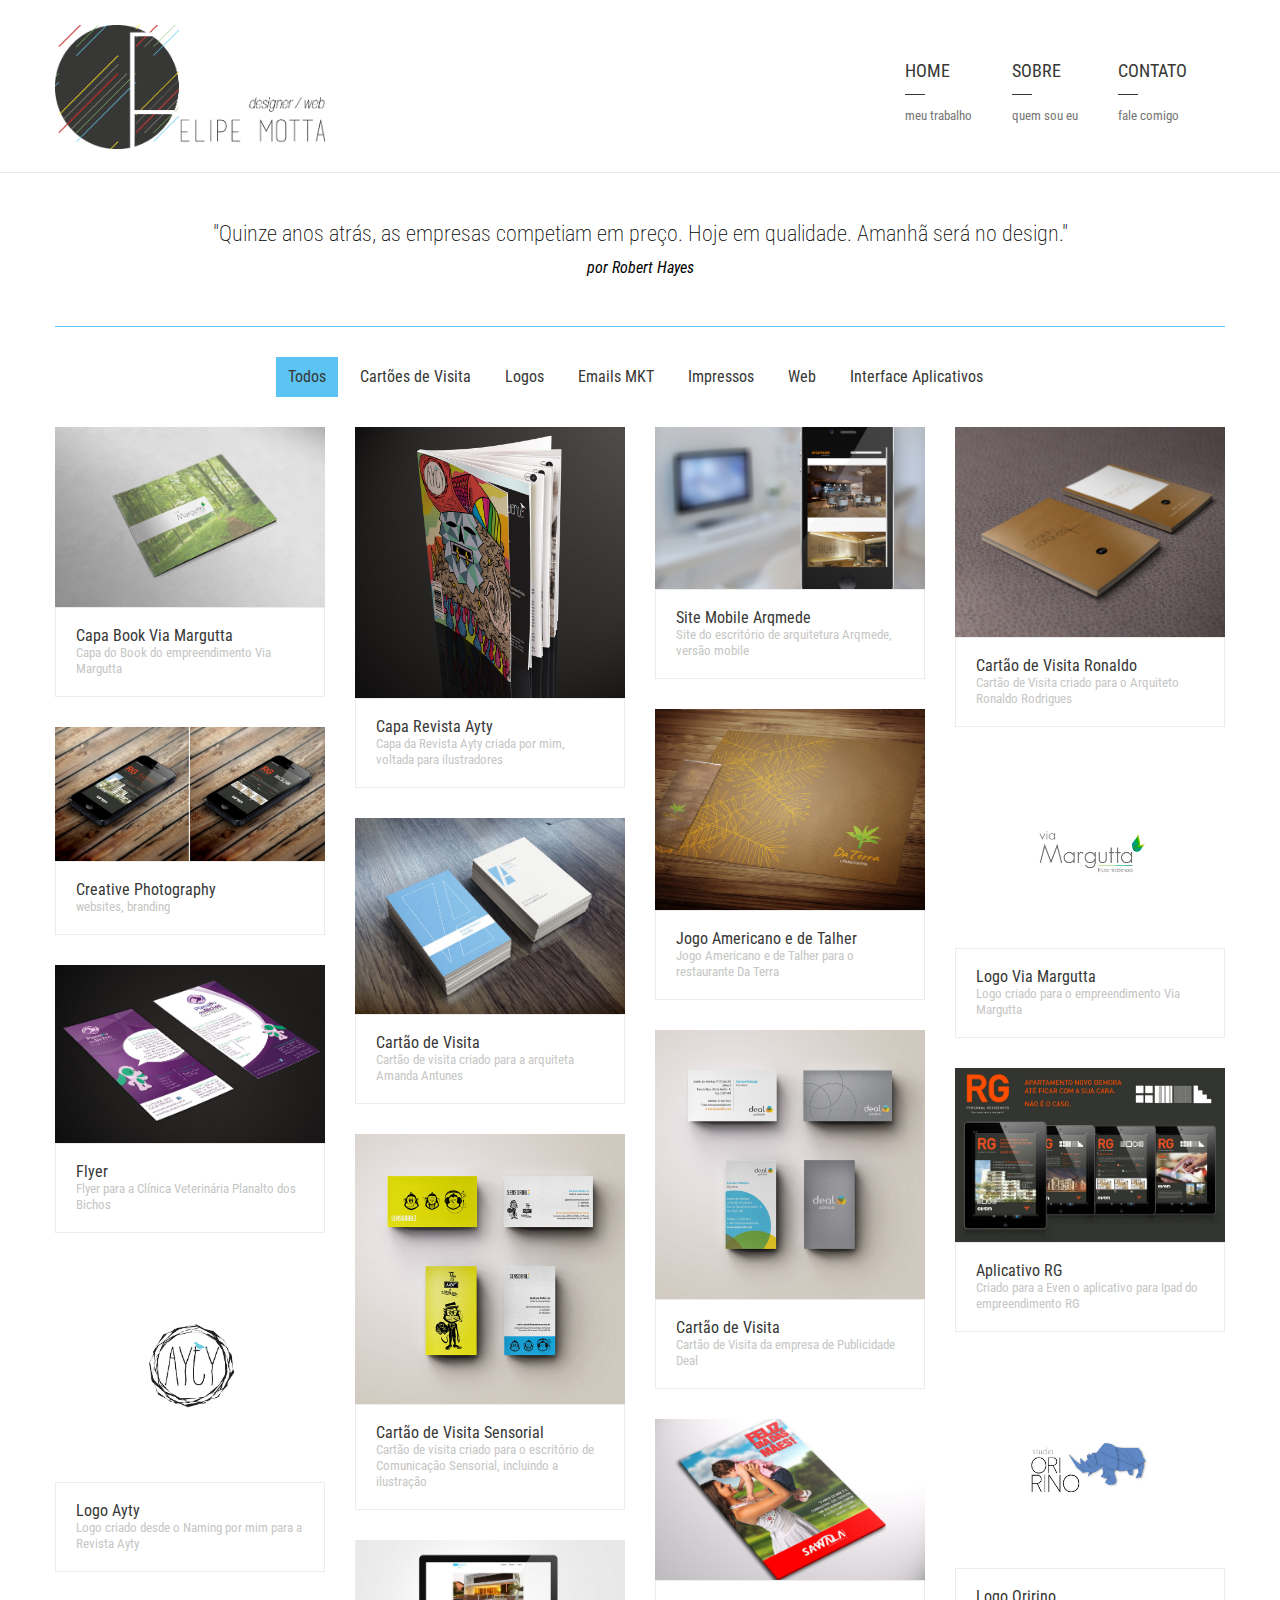
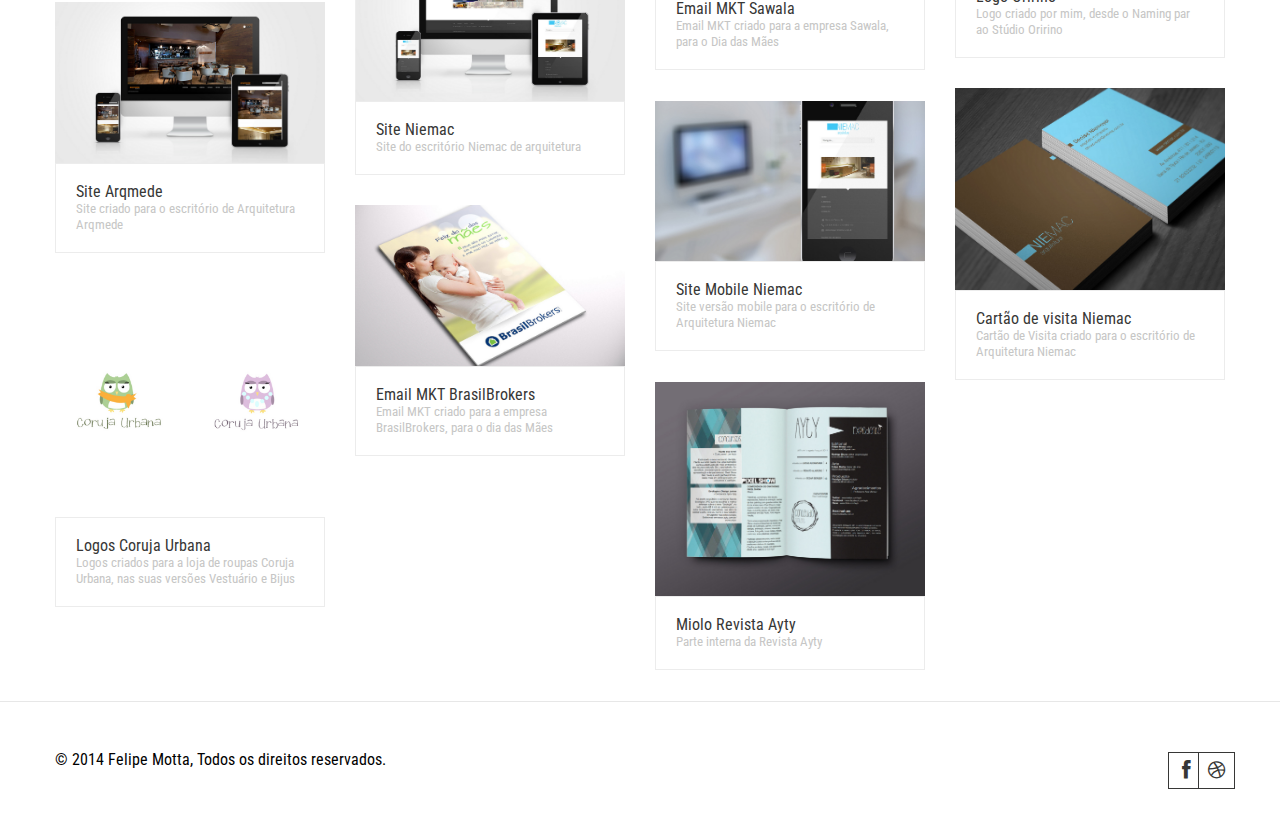
<file: index.html>
<!doctype html>
<html lang="en" class="no-js">

<head>
  <title>Felipe Motta Designer CV</title>

  <meta charset="utf-8">
  <meta http-equiv="X-UA-Compatible" content="IE=edge,chrome=1">
  <meta name="viewport" content="width=device-width, initial-scale=1, maximum-scale=1">
<link href='http://fonts.googleapis.com/css?family=Roboto+Condensed:300italic,400italic,700italic,400,300,700' rel='stylesheet' type='text/css'>
<link rel="stylesheet" type="text/css" href="css/font-awesome.css" media="screen">

  <link rel="stylesheet" type="text/css" href="css/jquery.fancybox-1.3.4.css" media="screen">
  
  <link rel="stylesheet" type="text/css" href="css/style.css" media="screen">
  
  <link rel="stylesheet" href="css/dr-framework.css" type="text/css" media="screen">

  <link rel="shortcut icon" href="images/favicon.ico" type="image/x-icon">
  
  <link rel="icon" href="images/favicon.ico" type="image/x-icon">
</head>
<body class="home2">

<div id="container">

  <header>
    <div class="top wrapper">
       <div class="logo">
           <a href="index.html"><img style="width:270px; height:auto; margin-bottom:20px;" src="images/logo.png"></a>
       </div>

      <!-- Navigation -->
      <div id="nav">
        <ul id="navlist" class="sf-menu clearfix">
          <li class="current"><a href="index.html"><div class="main-a"> Home </div> <div class="nav-border"></div> <div class="span">Meu trabalho</div></a>
           
          </li>
          <li><a href="about.html"><div class="main-a"> Sobre </div> <div class="nav-border"></div> <div class="span">Quem sou eu</div></a></li>
         
          
          <li><a href="contact.html"><div class="main-a"> Contato </div> <div class="nav-border"></div> <div class="span">Fale comigo</div></a></li>
        </ul>
      </div>
      <!-- Navigation -->
      <div class="clear"></div>
    </div>
  </header>
  <!--end header-->
  
  

  <div class="wrapper">

    <div class="me">
     <p style="margin-top:50px; font-weight:200; font-size:22px; text-align:center;">"Quinze anos atrás, as empresas competiam em preço. Hoje em qualidade. Amanhã será no design."</p>
      
      <p style="margin-bottom:50px; margin-top:15px; text-align:center; font-size:16px; font-style:italic;"><i>
    por Robert Hayes</i></p>
      
      
    </div>
    <!--end me-->

    <!-- Photo Filters -->
    <div class="filters clearfix">
      <div class="filter clearfix">
        <ul>
          <li><a href="#" class="active" data-filter="*">Todos</a></li>
          <li><a href="#" data-filter=".class1">Cartões de Visita</a></li>
          <li><a href="#" data-filter=".class2">Logos</a></li>
          <li><a href="#" data-filter=".class3">Emails MKT</a></li>
          <li><a href="#" data-filter=".class4">Impressos</a></li>
           <li><a href="#" data-filter=".class5">Web</a></li>
           
            <li><a href="#" data-filter=".class6">Interface Aplicativos</a></li>
          
        </ul>
        <div class="clear"></div>
      </div>

      <div class="clear"></div>
      <div class="container clearfix">
        <ul class="filter-container clearfix">
          <li class="class4">
            <div class="view view-two"> 
              <img src="assets/margutta.jpg" alt="" /> 
              <div class="mask"> 
                <div class="i-icons">
                  <a href="#"><i class="fa fa-link"></i></a>
                  <a href="assets/margutta.jpg"  data-fancybox-group="group"><i class="fa fa-search"></i></a> 
                </div>
              </div>
            </div>
            <div class="port-text">
              <h4>Capa Book Via Margutta</h4>
              <span>Capa do Book do empreendimento Via Margutta</span>
            </div>
          </li>
          <li class="class4">
            <div class="view view-two"> 
              <img src="assets/revista_ilustrador.jpg" alt="" /> 
              <div class="mask"> 
                <div class="i-icons">
                  <a href="#"><i class="fa fa-link"></i></a>
                  <a href="assets/revista_ilustrador.jpg"  data-fancybox-group="group"><i class="fa fa-search"></i></a>
                </div>
              </div>
            </div>
           <div class="port-text">
              <h4>Capa Revista Ayty</h4>
              <span>Capa da Revista Ayty criada por mim, voltada para ilustradores</span>
            </div>
          </li>
          <li class="class5">
            <div class="view view-two"> 
              <img src="assets/arqmede2.jpg" alt="" /> 
              <div class="mask"> 
                <div class="i-icons">
                  <a href="#"><i class="fa fa-link"></i></a>
                  <a href="assets/arqmede2.jpg"  data-fancybox-group="group"><i class="fa fa-search"></i></a>
                </div>
              </div>
            </div>
           <div class="port-text">
              <h4>Site Mobile Arqmede</h4>
              <span>Site do escritório de arquitetura Arqmede, versão mobile</span>
            </div>
          </li>
          <li class="class1 class1">
            <div class="view view-two"> 
              <img src="assets/ronaldo.jpg" alt="" /> 
              <div class="mask"> 
                <div class="i-icons">
                  <a href="#"><i class="fa fa-link"></i></a>
                  <a href="assets/ronaldo.jpg"  data-fancybox-group="group"><i class="fa fa-search"></i></a>
                </div>
              </div>
            </div>
           <div class="port-text">
              <h4>Cartão de Visita Ronaldo</h4>
              <span>Cartão de Visita criado para o Arquiteto Ronaldo Rodrigues</span>
            </div>
          </li>
          <li class="class4">
            <div class="view view-two"> 
              <img src="assets/da_terra.jpg" alt="" /> 
              <div class="mask"> 
                <div class="i-icons">
                  <a href="#"><i class="fa fa-link"></i></a>
                  <a href="assets/da_terra.jpg"  data-fancybox-group="group"><i class="fa fa-search"></i></a>
                </div>
              </div>
            </div>
           <div class="port-text">
              <h4>Jogo Americano e de Talher</h4>
              <span>Jogo Americano e de Talher para o restaurante Da Terra</span>
            </div>
          </li>
          <li class="class6">
            <div class="view view-two"> 
              <img src="assets/rg_even_2.jpg" alt="" /> 
              <div class="mask"> 
                <div class="i-icons">
                  <a href="#"><i class="fa fa-link"></i></a>
                  <a href="assets/rg_even_2.jpg"  data-fancybox-group="group"><i class="fa fa-search"></i></a>
                </div>
              </div>
            </div>
           <div class="port-text">
              <h4>Creative Photography</h4>
              <span>websites, branding</span>
            </div>
          </li>
          <li class="class2">
            <div class="view view-two"> 
              <img src="assets/via_margutta.jpg" alt="" /> 
              <div class="mask"> 
                <div class="i-icons">
                  <a href="#"><i class="fa fa-link"></i></a>
                  <a href="assets/via_margutta.jpg"  data-fancybox-group="group"><i class="fa fa-search"></i></a>
                </div>
              </div>
            </div>
           <div class="port-text">
              <h4>Logo Via Margutta</h4>
              <span>Logo criado para o empreendimento Via Margutta</span>
            </div>
          </li>
          <li class="class1">
            <div class="view view-two"> 
              <img src="assets/cartao_amanda.jpg" alt="" /> 
              <div class="mask"> 
                <div class="i-icons">
                  <a href="#"><i class="fa fa-link"></i></a>
                  <a href="assets/cartao_amanda.jpg"  data-fancybox-group="group"><i class="fa fa-search"></i></a>
                </div>
              </div>
            </div>
           <div class="port-text">
              <h4>Cartão de Visita</h4>
              <span>Cartão de visita criado para a arquiteta Amanda Antunes</span>
            </div>
          </li>
          <li class="class4">
            <div class="view view-two"> 
              <img src="assets/planalto.jpg" alt="" /> 
              <div class="mask"> 
                <div class="i-icons">
                  <a href="#"><i class="fa fa-link"></i></a>
                  <a href="assets/planalto.jpg"  data-fancybox-group="group"><i class="fa fa-search"></i></a>
                </div>
              </div>
            </div>
           <div class="port-text">
              <h4>Flyer</h4>
              <span>Flyer para a Clínica Veterinária Planalto dos Bichos</span>
            </div>
          </li>
          <li class="class1">
            <div class="view view-two"> 
              <img src="assets/deal.jpg" alt="" /> 
              <div class="mask"> 
                <div class="i-icons">
                  <a href="#"><i class="fa fa-link"></i></a>
                  <a href="assets/deal.jpg"  data-fancybox-group="group"><i class="fa fa-search"></i></a>
                </div>
              </div>
            </div>
           <div class="port-text">
              <h4>Cartão de Visita</h4>
              <span>Cartão de Visita da empresa de Publicidade Deal</span>
            </div>
          </li>
          <li class="class6">
            <div class="view view-two"> 
              <img src="assets/rg_even.jpg" alt="" /> 
              <div class="mask"> 
                <div class="i-icons">
                  <a href="#"><i class="fa fa-link"></i></a>
                  <a href="assets/rg_even.jpg"  data-fancybox-group="group"><i class="fa fa-search"></i></a>
                </div>
              </div>
            </div>
           <div class="port-text">
              <h4>Aplicativo RG</h4>
              <span>Criado para a Even o aplicativo para Ipad do empreendimento RG</span>
            </div>
          </li>
          <li class="class1">
            <div class="view view-two"> 
              <img src="assets/sensorial.jpg" alt="" /> 
              <div class="mask"> 
                <div class="i-icons">
                  <a href="#"><i class="fa fa-link"></i></a>
                  <a href="assets/sensorial.jpg"  data-fancybox-group="group"><i class="fa fa-search"></i></a>
                </div>
              </div>
            </div>
           <div class="port-text">
              <h4>Cartão de Visita Sensorial</h4>
              <span>Cartão de visita criado para o escritório de Comunicação Sensorial, incluindo a ilustração</span>
            </div>
          </li>
          
           <li class="class2">
            <div class="view view-two"> 
              <img src="assets/logo_ayty.jpg" alt="" /> 
              <div class="mask"> 
                <div class="i-icons">
                  <a href="#"><i class="fa fa-link"></i></a>
                  <a href="assets/logo_ayty.jpg"  data-fancybox-group="group"><i class="fa fa-search"></i></a>
                </div>
              </div>
            </div>
           <div class="port-text">
              <h4>Logo Ayty</h4>
              <span>Logo criado desde o Naming por mim para a Revista Ayty</span>
            </div>
          </li>
          
           <li class="class2">
            <div class="view view-two"> 
              <img src="assets/oririno.jpg" alt="" /> 
              <div class="mask"> 
                <div class="i-icons">
                  <a href="#"><i class="fa fa-link"></i></a>
                  <a href="assets/oririno.jpg"  data-fancybox-group="group"><i class="fa fa-search"></i></a>
                </div>
              </div>
            </div>
           <div class="port-text">
              <h4>Logo Oririno</h4>
              <span>Logo criado por mim, desde o Naming par ao Stúdio Oririno</span>
            </div>
          </li>
          
           <li class="class3">
            <div class="view view-two"> 
              <img src="assets/sawala.jpg" alt="" /> 
              <div class="mask"> 
                <div class="i-icons">
                  <a href="#"><i class="fa fa-link"></i></a>
                  <a href="assets/sawala.jpg"  data-fancybox-group="group"><i class="fa fa-search"></i></a>
                </div>
              </div>
            </div>
           <div class="port-text">
              <h4>Email MKT Sawala</h4>
              <span>Email MKT criado para a empresa Sawala, para o Dia das Mães</span>
            </div>
          </li>
          
           <li class="class5">
            <div class="view view-two"> 
              <img src="assets/site_niemeyer.jpg" alt="" /> 
              <div class="mask"> 
                <div class="i-icons">
                  <a href="#"><i class="fa fa-link"></i></a>
                  <a href="assets/site_niemeyer.jpg"  data-fancybox-group="group"><i class="fa fa-search"></i></a>
                </div>
              </div>
            </div>
           <div class="port-text">
              <h4>Site Niemac</h4>
              <span>Site do escritório Niemac de arquitetura</span>
            </div>
          </li>
          
          
           <li class="class5">
            <div class="view view-two"> 
              <img src="assets/arqmede.jpg" alt="" /> 
              <div class="mask"> 
                <div class="i-icons">
                  <a href="#"><i class="fa fa-link"></i></a>
                  <a href="assets/site_niemeyer.jpg"  data-fancybox-group="group"><i class="fa fa-search"></i></a>
                </div>
              </div>
            </div>
           <div class="port-text">
              <h4>Site Arqmede</h4>
              <span>Site criado para o escritório de Arquitetura Arqmede</span>
            </div>
          </li>
          
          
           <li class="class1">
            <div class="view view-two"> 
              <img src="assets/niemeyer.jpg" alt="" /> 
              <div class="mask"> 
                <div class="i-icons">
                  <a href="#"><i class="fa fa-link"></i></a>
                  <a href="assets/niemeyer.jpg"  data-fancybox-group="group"><i class="fa fa-search"></i></a>
                </div>
              </div>
            </div>
           <div class="port-text">
              <h4>Cartão de visita Niemac</h4>
              <span>Cartão de Visita criado para o escritório de Arquitetura Niemac</span>
            </div>
          </li>
          
          <li class="class5">
            <div class="view view-two"> 
              <img src="assets/site_niemeyer2.jpg" alt="" /> 
              <div class="mask"> 
                <div class="i-icons">
                  <a href="#"><i class="fa fa-link"></i></a>
                  <a href="assets/site_niemeyer.jpg"  data-fancybox-group="group"><i class="fa fa-search"></i></a>
                </div>
              </div>
            </div>
           <div class="port-text">
              <h4>Site Mobile Niemac</h4>
              <span>Site versão mobile para o escritório de Arquitetura Niemac</span>
            </div>
          </li>
          
           <li class="class3">
            <div class="view view-two"> 
              <img src="assets/brasilbrokers.jpg" alt="" /> 
              <div class="mask"> 
                <div class="i-icons">
                  <a href="#"><i class="fa fa-link"></i></a>
                  <a href="assets/brasilbrokers.jpg"  data-fancybox-group="group"><i class="fa fa-search"></i></a>
                </div>
              </div>
            </div>
           <div class="port-text">
              <h4>Email MKT BrasilBrokers</h4>
              <span>Email MKT criado para a empresa BrasilBrokers, para o dia das Mães</span>
            </div>
          </li>
          
           <li class="class2">
            <div class="view view-two"> 
              <img src="assets/coruja.jpg" alt="" /> 
              <div class="mask"> 
                <div class="i-icons">
                  <a href="#"><i class="fa fa-link"></i></a>
                  <a href="assets/coruja.jpg"  data-fancybox-group="group"><i class="fa fa-search"></i></a>
                </div>
              </div>
            </div>
           <div class="port-text">
              <h4>Logos Coruja Urbana</h4>
              <span>Logos criados para a loja de roupas Coruja Urbana, nas suas versões Vestuário e Bijus</span>
            </div>
          </li>
          
           <li class="class4">
            <div class="view view-two"> 
              <img src="assets/revista_ilustrador2.jpg" alt="" /> 
              <div class="mask"> 
                <div class="i-icons">
                  <a href="#"><i class="fa fa-link"></i></a>
                  <a href="assets/revista_ilustrador2.jpg"  data-fancybox-group="group"><i class="fa fa-search"></i></a>
                </div>
              </div>
            </div>
           <div class="port-text">
              <h4>Miolo Revista Ayty</h4>
              <span>Parte interna da Revista Ayty</span>
            </div>
          </li>
          
        </ul>

        <div class="clear"></div>
      </div>
    </div>

    <!-- End Photo Filters -->

    </div>


  <footer>

    <div class="copyright wrapper">
      <p>© 2014 Felipe Motta, Todos os direitos reservados.</p>

      <div class="socials">
        
        <a href="#"><i class="fa fa-facebook"></i></a>
        <a href="#"><i class="fa fa-dribbble"></i></a>
      </div>
    </div>
  </footer>
  <!--end footer-->
  
</div>
<!-- End Container -->
  
  <div class="preloader">
    <img alt="" src="images/preloader.gif">
  </div>


  <!-- include jQuery -->
  <script src="js/jquery.min.js"></script>
  <script type="text/javascript" src="js/jquery.imagesloaded.min.js"></script>
  <script type="text/javascript" src="js/jquery.isotope.min.js"></script>
  <script type="text/javascript" src="js/script.js"></script>
  <script type="text/javascript" src="js/jquery.fancybox-1.3.4.pack.js"></script>
  <script type="text/javascript" src="js/jquery.superfish.js"></script>

</body>
</html>
</file>
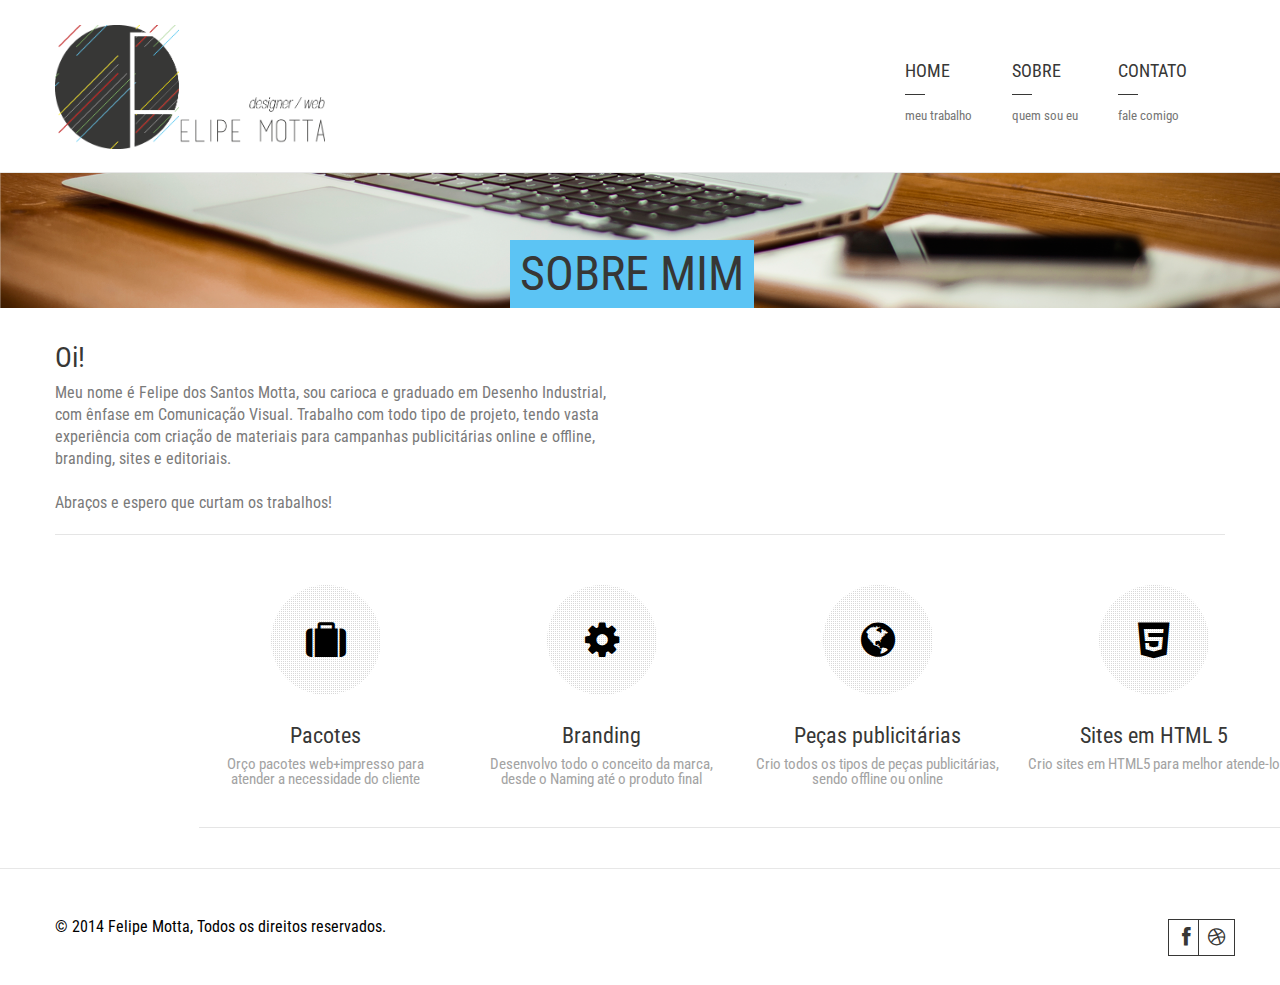
<file: about.html>
<!doctype html>
<html lang="en">

<head>
	<meta charset="utf-8">
	<title>Felipe Motta Designer CV</title>
    
    <link href='http://fonts.googleapis.com/css?family=Roboto+Condensed:300italic,400italic,700italic,400,300,700' rel='stylesheet' type='text/css'>
	
  <link rel="stylesheet" type="text/css" href="css/font-awesome.css" media="screen">
  <link rel="stylesheet" type="text/css" href="css/jquery.fancybox-1.3.4.css" media="screen">
  <link rel="stylesheet" type="text/css" href="css/style.css" media="screen">
  <link rel="stylesheet" type="text/css" href="css/jquery.bxslider.css" />
  <link rel="stylesheet" href="css/dr-framework.css" type="text/css" media="screen">

  <link href='http://fonts.googleapis.com/css?family=Roboto:400,100,500,700,900' rel='stylesheet' type='text/css'>
  <link rel="shortcut icon" href="images/favicon.ico" type="image/x-icon">
<link rel="icon" href="images/favicon.ico" type="image/x-icon">
</head>

<body>

<div id="container">
  <header>
    <div class="top wrapper">
       <div class="logo">
           <a href="index.html"><img style="width:270px; height:auto; margin-bottom:20px;" src="images/logo.png"></a>
       </div>

      <!-- Navigation -->
      <div id="nav">
        <ul id="navlist" class="sf-menu clearfix">
          <li class="current"><a href="index.html"><div class="main-a"> Home </div> <div class="nav-border"></div> <div class="span">Meu trabalho</div></a>
           
          </li>
          <li><a href="about.html"><div class="main-a"> Sobre </div> <div class="nav-border"></div> <div class="span">Quem sou eu</div></a></li>
         
          
          <li><a href="contact.html"><div class="main-a"> Contato </div> <div class="nav-border"></div> <div class="span">Fale comigo</div></a></li>
        </ul>
      </div>
      <!-- Navigation -->
      <div class="clear"></div>
    </div>
  </header>
  <!--end header-->

    <!--front-->
    <div class="front-image">
    <img src="images/about.png" alt="">
      <div class="wrapper">
        <h1>SOBRE MIM</h1>
      </div>
    </div>
    <!--end front-->
    <div class="wrapper">

      <div class="about">
        <div class="about-me dark">
          <div class="about-text column6 mb20">
      		  <h3>Oi!</h3>
      		  <p>Meu nome é Felipe dos Santos Motta, sou carioca e graduado em Desenho Industrial, com ênfase em Comunicação Visual. Trabalho com todo tipo de projeto, tendo vasta experiência com criação de materiais para campanhas publicitárias online e offline, branding, sites e editoriais.  
              
              <BR>
              <BR>
 

Abraços e espero que curtam os trabalhos!</p>
      	  </div>
           <!-- End about-text -->


        	
          <div class="clear"></div>
          <!-- End skills -->
        </div>
        <!-- End about-me -->
      </div>
      <!-- End about -->
    </div>
  
    
    <div class="about-services">
      <div class="services dark">

        <div class="our-service  column3">
          <i class="fa fa-suitcase"></i>
          <h3>Pacotes</h3>
           <p>Orço pacotes web+impresso para <br>atender a necessidade do cliente</p>
         
        </div>

        <div class="our-service column3">
          <i class="fa fa-cog"></i>
          <h3>Branding</h3>
          <p>Desenvolvo todo o conceito da marca, desde o Naming até o produto final</p>
        </div>

        <div class="our-service column3">
          <i class="fa fa-globe"></i>
          <h3>Peças publicitárias</h3>
          <p>Crio todos os tipos de peças publicitárias, sendo offline ou online</p>
        </div>

        <div class="our-service column3">
          <i class="fa fa-html5"></i>
          <h3>Sites em HTML 5</h3>
          <p>Crio sites em HTML5 para melhor atende-lo</p>
        </div>
        <div class="clear"></div>
      </div>
    </div>

     

            <!--end-bx-slider-carousel--><!--end-bx-slider-carousel-->


   <footer>

    <div class="copyright wrapper">
      <p>© 2014 Felipe Motta, Todos os direitos reservados.</p>

      <div class="socials">
        
        <a href="#"><i class="fa fa-facebook"></i></a>
        <a href="#"><i class="fa fa-dribbble"></i></a>
      </div>
    </div>
  </footer>
  <!--end footer-->

</div>
<!-- End Container -->

  <div class="preloader">
    <img alt="" src="images/preloader.gif">
  </div>
  <!--jquery-->
	<script type="text/javascript" src="js/jquery.min.js"></script>
  <script type="text/javascript" src="js/jquery.isotope.min.js"></script>
  <script type="text/javascript" src="js/script.js"></script>
  <script type="text/javascript" src="js/jquery.fancybox-1.3.4.pack.js"></script>
  
  <!--end jquery-->
    <script src="js/jquery.bxslider.js"></script>

    <script>$(document).ready(function(){
      $('.slider2').bxSlider({
        slideWidth: 170,
        minSlides: 1,
        maxSlides: 6,
        slideMargin: 30
      });
    });</script>
</body>
</html>
</file>
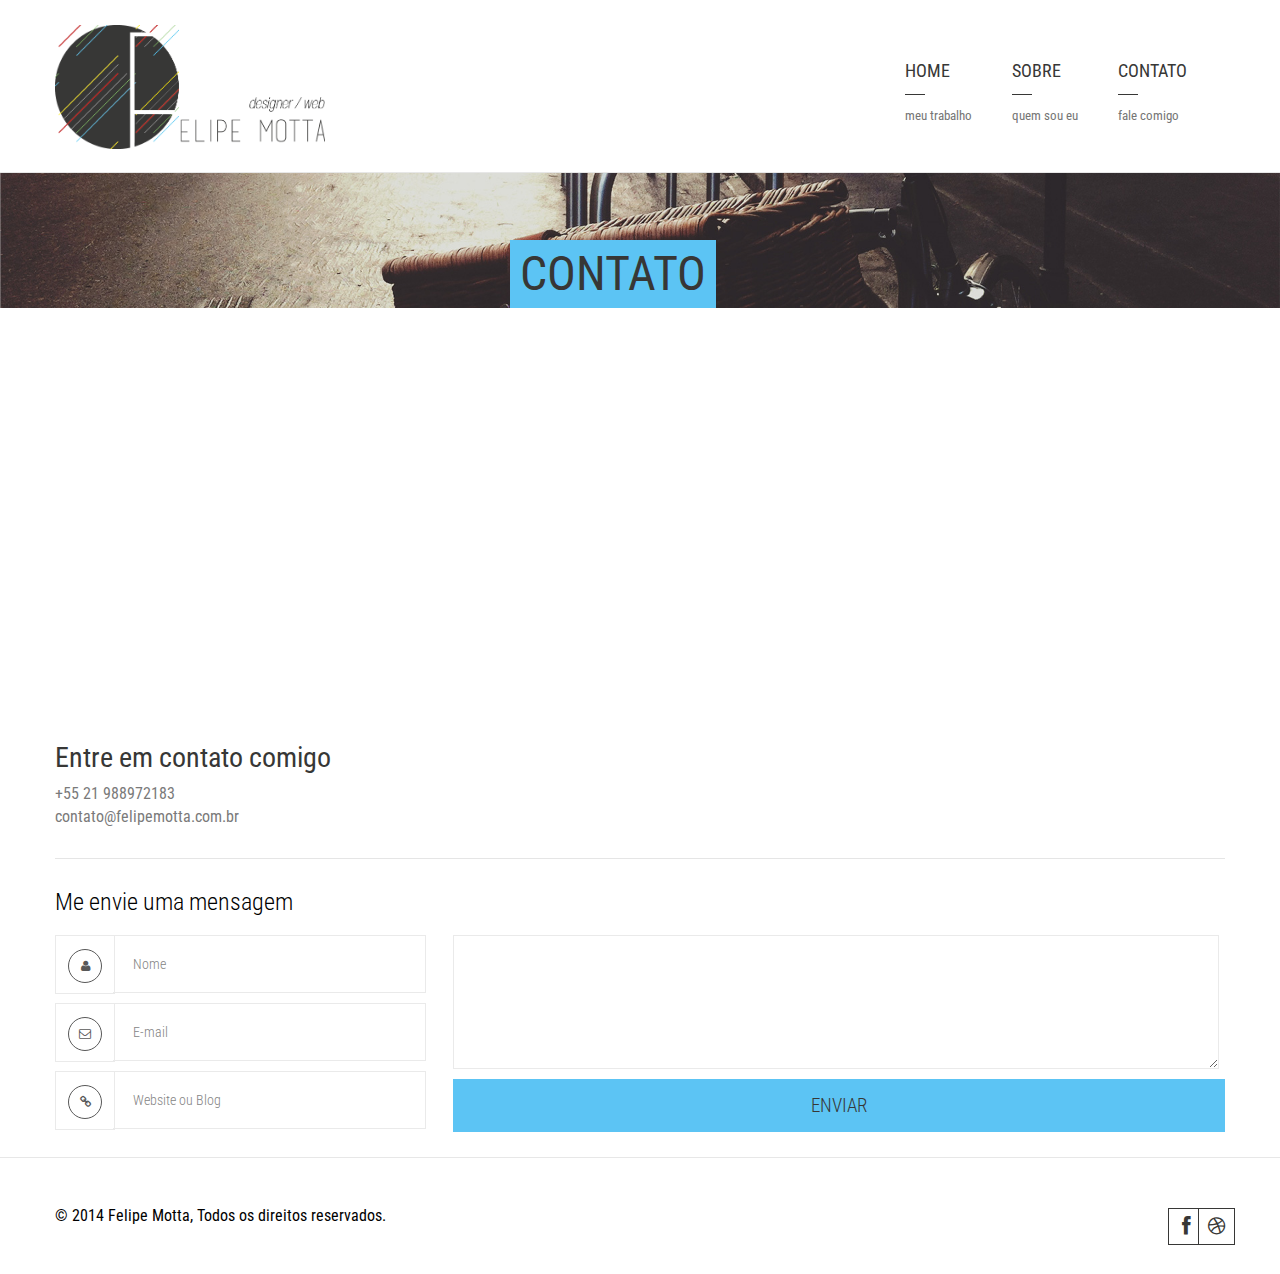
<file: contact.html>
<!doctype html>
<html lang="en">

<head>
  <meta charset="utf-8">
  <title>Felipe Motta Designer CV</title>
  
  <link href='http://fonts.googleapis.com/css?family=Roboto+Condensed:300italic,400italic,700italic,400,300,700' rel='stylesheet' type='text/css'>
  
  <link rel="stylesheet" type="text/css" href="css/font-awesome.css" media="screen">
  <link rel="stylesheet" type="text/css" href="css/jquery.fancybox-1.3.4.css" media="screen">
  <link rel="stylesheet" type="text/css" href="css/jquery.bxslider.css" />
  <link rel="stylesheet" type="text/css" href="css/style.css" media="screen">
  <link rel="stylesheet" href="css/dr-framework.css" type="text/css" media="screen">

  <link href='http://fonts.googleapis.com/css?family=Roboto:400,100,500,700,900' rel='stylesheet' type='text/css'>
  
  <link rel="shortcut icon" href="images/favicon.ico" type="image/x-icon">
  <link rel="icon" href="images/favicon.ico" type="image/x-icon">
</head>

<body>
  <!--header-->
<div id="container">
  <header>
    <div class="top wrapper">
       <div class="logo">
           <a href="index.html"><img style="width:270px; height:auto; margin-bottom:20px;" src="images/logo.png"></a>
       </div>

      <!-- Navigation -->
      <div id="nav">
        <ul id="navlist" class="sf-menu clearfix">
          <li class="current"><a href="index.html"><div class="main-a"> Home </div> <div class="nav-border"></div> <div class="span">Meu trabalho</div></a>
           
          </li>
          <li><a href="about.html"><div class="main-a"> Sobre </div> <div class="nav-border"></div> <div class="span">Quem sou eu</div></a></li>
         
          
          <li><a href="contact.html"><div class="main-a"> Contato </div> <div class="nav-border"></div> <div class="span">Fale comigo</div></a></li>
        </ul>
      </div>
      
      
      <div class="clear"></div>
    </div>
  </header>
  <!--end header-->

    <!--front-->
    <div class="front-image">
    	<img src="images/blog.jpg">
      <h1>CONTATO</h1>
    </div>
    <!--end front-->
    <div class="wrapper">
        <div class="map">
            <div id="map"></div>
            <h3>Entre em contato comigo</h3>
            <p>+55 21 988972183 <br>
            contato@felipemotta.com.br
            </p>
        </div>
        <!-- End Map -->
        <div class="contact-box">
          <form id="contact-form" action="valida.php" method="post">
              <h1>Me envie uma mensagem</h1>
              <div class="dark">
                <div class="text-fields column4">
                  <div class="float-input">
                    <input name="name" id="name" type="text" value="Nome" onClick="javascript:this.value=''">
                    <span><i class="fa fa-user"></i></span>
                  </div>
                  <div class="float-input">
                    <input name="email" id="email" type="text" value="E-mail" onClick="javascript:this.value=''">
                    <span><i class="fa fa-envelope-o"></i></span>
                  </div>
                  <div class="float-input">
                    <input name="website" id="website" type="text" value="Website ou Blog" onClick="javascript:this.value=''">
                    <span><i class="fa fa-link"></i></span>
                  </div>
                  
                </div>

                <div class="submit-area column8">
                  <textarea name="comment" id="comment" onClick="javascript:this.value=''"></textarea>
                  <input type="submit" class="main-button" value="Enviar">
                  <div id="msg" class="message"></div>
                </div>
              </div>
          </form>
      </div>
      <!-- End Contact Box -->
    </div>
 
   <footer>

    <div class="copyright wrapper">
      <p>© 2014 Felipe Motta, Todos os direitos reservados.</p>

      <div class="socials">
        
        <a href="#"><i class="fa fa-facebook"></i></a>
        <a href="#"><i class="fa fa-dribbble"></i></a>
      </div>
    </div>
  </footer>
  <!--end footer-->

</div>
<!-- End Container -->

  <div class="preloader">
    <img alt="" src="images/preloader.gif">
  </div>
  <!--jquery-->
  <script type="text/javascript" src="js/jquery.min.js"></script>
  <script type="text/javascript" src="js/jquery.isotope.min.js"></script>
  <script type="text/javascript" src="js/script.js"></script>
  <script type="text/javascript" src="js/jquery.fancybox-1.3.4.pack.js"></script>
  <script type="text/javascript" src="http://maps.google.com/maps/api/js?sensor=false"></script>
  <script type="text/javascript" src="js/gmap3.min.js"></script>
  
  <!--end jquery-->
</body>
</html>
</file>
<file: css/style.css>
html, body, div, span, applet, object, iframe,
h1, h2, h3, h4, h5, h6, p, blockquote, pre,
a, abbr, acronym, address, big, cite, code,
del, dfn, em, img, ins, kbd, q, s, samp,
small, strike, strong, sub, sup, tt, var,
b, u, i, center,
dl, dt, dd, ol, ul, li,
fieldset, form, label, legend,
table, caption, tbody, tfoot, thead, tr, th, td,
article, aside, canvas, details, embed, 
figure, figcaption, footer, header, hgroup, 
menu, nav, output, ruby, section, summary,
time, mark, audio, video {
    margin: 0;
    padding: 0;
    border: 0;
    font-size: 100%;
    font: inherit;
    vertical-align: baseline;
}
/* HTML5 display-role reset for older browsers */
article, aside, details, figcaption, figure, 
footer, header, hgroup, menu, nav, section {
    display: block;
}
body {
    line-height: 1;
}
ol, ul {
    list-style: none;
}
blockquote, q {
    quotes: none;
}
blockquote:before, blockquote:after,
q:before, q:after {
    content: '';
    content: none;
}
table {
    border-collapse: collapse;
    border-spacing: 0;
}

/*-------------------------------------------------*/
/* =  General
/*-------------------------------------------------*/

.clearfix {
  *zoom: 1;
}

.clearfix:before,
.clearfix:after {
  display: table;
  line-height: 0;
  content: "";
}

.clearfix:after {
  clear: both;
}

.clear {
  clear: both;
}

.oh { overflow: hidden; }

.mb10 {margin-bottom: 10px !important; }
.mb15 {margin-bottom: 15px !important; }
.mb20 {margin-bottom: 20px !important; }
.mb30 {margin-bottom: 30px !important; }
.ml0 {margin-left: 0 !important; }


a {
    text-decoration:none;
    transition: all 0.1s ease-in-out;
    -moz-transition: all 0.1s ease-in-out;
    -webkit-transition: all 0.1s ease-in-out;
    -o-transition: all 0.1s ease-in-out;
    outline: none;
}
/*******************end-reset*******************/

/*-------------------------------------------------------*/
/* Isotope filtering
/*-------------------------------------------------------*/
.isotope-item {
    z-index: 2;
}
.isotope-hidden.isotope-item {
    pointer-events: none;
    z-index: 1;
}
.isotope, .isotope .isotope-item {/* change duration value to whatever you like */
    -webkit-transition-duration: 0.8s;
    -moz-transition-duration: 0.8s;
    transition-duration: 0.8s;
}
.isotope {
    -webkit-transition-property: height, width;
    -moz-transition-property: height, width;
    transition-property: height, width;
}
.isotope .isotope-item {
    -webkit-transition-property: -webkit-transform, opacity;
    -moz-transition-property:-moz-transform, opacity;
    transition-property:transform, opacity;
}


/*-------------------------------------------------*/
/* =  Home 1 
/*-------------------------------------------------*/


/*-------------------------------------------------*/
/* =  Navigation
/*-------------------------------------------------*/

/* Navigation  */
.nav-wrap {
  float: right;
}

#nav {
  position: absolute;
  width: 600px;
  float: right;
  margin-top: 40px;
  margin-left:830px;
  
}

#nav > select {
  display: none;
}

ul#navlist {
  list-style: none; 
  margin: 0;
  padding: 0;
}

ul#navlist li {
  float: left;
  position: relative;
}

ul#navlist li a {
  display: block;
  font-size: 18px;
  font-weight: normal;
  line-height: normal;
  color: #373736;
  padding: 20px 20px;
  font-family: 'Roboto Condensed', sans-serif;
  text-transform: uppercase;
}


ul#navlist li > a:hover,
ul#navlist li > a.selected {
  color: #373736;
}


ul#navlist li a:hover .main-a {
    -webkit-animation: moveFromTop 300ms ease;
    -moz-animation: moveFromTop 300ms ease;
    -ms-animation: moveFromTop 300ms ease;

}
ul#navlist li a:hover .nav-border {
      -webkit-animation: moveFromBottom 500ms ease;
    -moz-animation: moveFromBottom 500ms ease;
    -ms-animation: moveFromBottom 500ms ease;
  
}
ul#navlist li a:hover .span {
      -webkit-animation: moveFromBottom 300ms ease;
    -moz-animation: moveFromBottom 300ms ease;
    -ms-animation: moveFromBottom 300ms ease;
  
}

@-webkit-keyframes moveFromTop {
    from {
        -webkit-transform: translateY(300%);
    }
    to {
        -webkit-transform: translateY(0%);
    }
}
@-moz-keyframes moveFromTop {
    from {
        -moz-transform: translateY(300%);
    }
    to {
        -moz-transform: translateY(0%);
    }
}
@-ms-keyframes moveFromTop {
    from {
        -ms-transform: translateY(300%);
    }
    to {
        -ms-transform: translateY(0%);
    }
}

@-webkit-keyframes moveFromBottom {
    from {
        -webkit-transform: translateY(700%);
    }
    to {
        -webkit-transform: translateY(0%);
    }
}
@-moz-keyframes moveFromBottom {
    from {
        -moz-transform: translateY(700%);
    }
    to {
        -moz-transform: translateY(0%);
    }
}

.nav-border {
  border-top: 1px solid #373736;
  width: 20px;
  margin: 13px 0;
}

 .span {
  font-size: 13px !important;
  color: #757575 !important;
  text-transform: lowercase;
}

ul#navlist li a span {
  display: none;
}

/* DropDown Menu = Superfish */
.sf-menu {
  line-height: 1.0;
  overflow: visible !important;
}

.sf-menu .sub-menu {
  position: absolute;
  top: -999em;
  width: 183px; /* left offset of submenus need to match (see below) */
  margin: 0 !important;
  padding-left: 0;
  padding-top: 0px;
}

.sf-menu ul li {
  width: 100%;
}

.sf-menu li:hover {
  visibility: inherit; /* fixes IE7 'sticky bug' */
}

.sf-menu li {
  float: left;
  position: relative;
}

.sf-menu a {
  display: block;
  position: relative;
}

.sf-menu li:hover ul,
.sf-menu li.sfHover ul {
  left: 0;
  top: auto; /* match top ul list item height */
  z-index: 99;
}

.sf-menu li:hover li ul,
.sf-menu li.sfHover li ul {
  top: -999em;
}

.sf-menu li li:hover ul,
.sf-menu li li.sfHover ul {
  left: 100%; /* match ul width */
  top: 0;
}

.sf-menu li li:hover li ul,
.sf-menu li li.sfHover li ul {
  top: -999em;
}

.sf-menu li li li:hover ul,
.sf-menu li li li.sfHover ul {
  left: 100%; /* match ul width */
  top: 0;
}

.sf-menu .sub-menu {
  overflow: visible !important;
}

.sf-menu .sub-menu li {
  background: #5cc4f4;
  padding-right: 0;
  list-style: none;
  padding: 0px 0px !important;
  border-bottom: 1px solid #373736; 
  transition:all 0.5s ease-in-out;
  -moz-transition:all 0.5s ease-in-out;
  -webkit-transition:all 0.5s ease-in-out;
  -o-transition:all 0.5s ease-in-out; 
}

.sub-menu li:hover {
  background: #ead924;
}



.sf-menu .sub-menu a {
  font-size: 1em !important;
  font-weight: normal;
  color: #373736 !important;
  padding: 10px 15px !important;
  line-height: normal;
  text-transform: none !important;
  border-right: none !important;
  
  transition:all 0.4s ease-in-out;
  -moz-transition:all 0.4s ease-in-out;
  -webkit-transition:all 0.4s ease-in-out;
  -o-transition:all 0.4s ease-in-out; 
}

.sf-menu .sub-menu a:hover {
  padding: 10px 20px !important;
}

.sub-menu a:hover {

}

.sub-menu span {
  display: none;
}

body img {
  border: 0;
}

body{
    font-family: 'Roboto Condensed';
    margin: 0;
    padding: 0;
    background: #fff;
    height: 100%;
    opacity: 0;
}

body.active {
    opacity: 1;
}

#container {
    height: 100%;
    opacity: 0;
    transition: all 0.17s ease-in-out;
    -moz-transition: all 0.17s ease-in-out;
    -webkit-transition: all 0.17s ease-in-out;
    -o-transition: all 0.17s ease-in-out;
}

#container.active {
    opacity: 1;
}

header{
    width: 100%;
    border-bottom:1px solid #e7e7e7;
}

.logo{
    float: left;
    padding-top: 25px;
}


.me{
    border-bottom: 1px solid #e5e5e5;
}

.me h1{
    font-size: 32px;
    color: #373736000;
    text-align: center;
    line-height: 55px;
    margin: 70px auto 70px auto;
    width:  80%;
}

.me h1 span{
    background: #5cc4f4;
    font-weight: bold;
    padding: 5px;
}

/**************end me*******************/

/*-------------------------------------------------*/
/* =  Photos
/*-------------------------------------------------*/


.filter {
  text-align: center;
  display: table;
  margin: 30px auto;
}

.filter li {
  float: left;
  margin-right: 10px;
}

.filter a {
  font-size: 16px;
  color: #373736;
  padding: 12px;
  display: table;
  font-family: 'Roboto Condensed';
 -webkit-transition: all 0.2s ease-in-out 0.2s;
 -moz-transition: all 0.2s ease-in-out 0.2s;
 -o-transition: all 0.2s ease-in-out 0.2s;
 -ms-transition: all 0.2s ease-in-out 0.2s;
 transition: all 0.2s ease-in-out 0.2s;
}

.filter a:hover, .filter a.active {
  background: #5cc4f4;
}

.filters {
}

.filters .filter-container {
  margin-left: -30px;
}

.filters .filter-container li {
  width: 270px;
  margin-bottom: 30px;
  float: left;
  margin-left: 30px;
}

.filters .filter-container li img{
 height: auto;
}

.filters .team-border {
border-top: 5px solid #2f3133;
position: absolute;
bottom: -2px;
z-index: 1;
width: 100%;
}


.view {
    overflow: hidden;
    position: relative;
    text-align: center;
    cursor: default;
}

.view .mask, .view .content {
    width: 100%;
    height: 100%;
    position: absolute;
    overflow: hidden;
    top: 0;
    left: 0;
}

.view img {
    display: block;
    position: relative;
    width: 100%;
}

.i-icons {
  top: 50%;
  left: 50%;
  position: absolute;
  margin-left: -40px;
  margin-top: -20px;
}

.i-icons i {
  background: #373736;
  color: #fff;
  padding: 10px;
}

.i-icons i:hover {
  opacity: 0.8;
}

.view p {
  color: #2f3133;
  font-size: 20px;
  margin-bottom: 10px;
}

.view span {
  color: #2f3133;
  font-size: 16px;
  font-weight: lighter;
}


/*  2  */   
.view-two img {
   -webkit-transition: all 0.4s ease-in-out 0.2s;
   -moz-transition: all 0.4s ease-in-out 0.2s;
   -o-transition: all 0.4s ease-in-out 0.2s;
   -ms-transition: all 0.4s ease-in-out 0.2s;
   transition: all 0.4s ease-in-out 0.2s;
   -ms-filter: "progid: DXImageTransform.Microsoft.Alpha(Opacity=100)";
   filter: alpha(opacity=100);
   opacity: 1;
}
.view-two .mask {
   background-color: #5cc4f4;
   background-color: rgba(255,237,39,0.8);
   -ms-filter: "progid: DXImageTransform.Microsoft.Alpha(Opacity=0)";
   filter: alpha(opacity=0);
   opacity: 0;
   -webkit-transform: scale(0) rotate(-180deg);
   -moz-transform: scale(0) rotate(-180deg);
   -o-transform: scale(0) rotate(-180deg);
   -ms-transform: scale(0) rotate(-180deg);
   transform: scale(0) rotate(-180deg);
   -webkit-transition: all 0.2s ease-in;
   -moz-transition: all 0.2s ease-in;
   -o-transition: all 0.2s ease-in;
   -ms-transition: all 0.2s ease-in;
   transition: all 0.2s ease-in;
   -webkit-border-radius: 0px;
   -moz-border-radius: 0px;
   border-radius: 0px;

}



.view-two:hover .mask {
   -ms-filter: "progid: DXImageTransform.Microsoft.Alpha(Opacity=100)";
   filter: alpha(opacity=100);
   opacity: 1;
   -webkit-transform: scale(1);
   -moz-transform: scale(1);
   -o-transform: scale(1);
   -ms-transform: scale(1);
   transform: scale(1);
   -webkit-transition-delay: 0.2s;
   -moz-transition-delay: 0.2s;
   -o-transition-delay: 0.2s;
   -ms-transition-delay: 0.2s;
   transition-delay: 0.2s;
}
.view-two:hover img {
    filter: url("data:image/svg+xml;utf8,<svg xmlns=\'http://www.w3.org/2000/svg\'><filter id=\'grayscale\'><feColorMatrix type=\'matrix\' values=\'0.3333 0.3333 0.3333 0 0 0.3333 0.3333 0.3333 0 0 0.3333 0.3333 0.3333 0 0 0 0 0 1 0\'/></filter></svg>#grayscale"); /* Firefox 10+, Firefox on Android */
  filter: gray; /* IE6-9 */
  -webkit-filter: grayscale(100%);
}

.port-text {
  padding: 20px;
  border: 1px solid #ececec;
     -webkit-transition: all 0.2s ease-in-out 0.2s;
   -moz-transition: all 0.2s ease-in-out 0.2s;
   -o-transition: all 0.2s ease-in-out 0.2s;
   -ms-transition: all 0.2s ease-in-out 0.2s;
   transition: all 0.2s ease-in-out 0.2s;
}

.port-text h4 {
  color: #373736;
  font-family: 'Roboto Condensed';
  font-size: 16px;
  margin: 0;
}

.port-text span {
  color: #c6c6c5;
  font-family: 'Roboto Condensed';
  font-size: 13px;
  margin: 0;
}

.filter-container li:hover .port-text {
  background: rgb(0,0,0);
  border: 1px solid #373736;
}

.filter-container li:hover .port-text h4 {
  color: #fff;
}
.filter-container li:hover .port-text span {
  color: #fff;
}

/*Home2*/

.home2 {
  background: #5cc4f4;
}

.home2 header {
  background: #fff;
}

.home2 .me h1 span{
    background: #373736000;
    font-weight: bold;
    padding: 5px;
    color: #fff;
}
.home2 .me {
   border-bottom: 1px solid #5cc4f4;
}
.home2 .mask {
  background: rgb(0,0,0);
  background: rgba(0,0,0,.7);
}

.home2 .i-icons i {
background: #fff;
color: #373736;
padding: 10px;
}

.home2 .port-text {
  background: #fff;
}

/*HOME 3*/

.home3 header {
  background: #5cc4f4;
}


/*HOME 4*/

.home4 header {
  background: #5cc4f4;
}

.home4 ul#navlist li > a:hover,
.home4 ul#navlist li.current > a {
  color: #fff;
  background: #373736;
}

.home4 #nav {
position: relative;
width: 600px;
float: right;
margin-top: 0px;
}

.home4 ul#navlist li {
  padding: 0;
}
.home4 ul#navlist li a {
  padding: 50px 20px;
}

.home4 .sf-menu .sub-menu {
padding-top: 0px;
}

.home4 .sf-menu .sub-menu a:hover {
  color: #fff !important;
}



/**
 * Grid container
 */
#tiles {
  list-style-type: none;
  position: relative; /** Needed to ensure items are laid out relative to this container **/
  margin: 11px;
  padding: 10px 10px 10px 10px;
}

/**
 * Grid items
 */
#tiles li {
  width: 270px;
  background-color: #ffffff;
  border: 1px solid #ececec;
  display: none; /** Hide items initially to avoid a flicker effect **/
  cursor: pointer;
  margin: -11px 0px 0px -12px;
}

#tiles li.inactive {
  visibility: hidden;
  opacity: 0;
}

#tiles li img {
  display: block;
}

/**
 * Grid item text
 */
 .description h3{
  font-size: 16px;
  font-weight: bold;
  color: #373736;
  float: left;
  margin-left: 10px;
  margin-top: 20px;
 }

 .description h6{
  font-size: 13px;
  font-weight: normal;
  color: #c6c6c5 !important;
  margin-left: 10px;
  margin-bottom: 15px;
  float: left;
  clear: both;
}

#tiles li p {
  color: #fff;
  font-size: 13px;
  line-height: 20px;
  text-align: center;
  font-weight: 200;
  margin: 15px 0 2px 7px;
}

/**
 * Progress bar for imagesLoaded
 */
.progress-bar {
  background-color: #0BC20B;
  height: 2px;
  position: absolute;
  top: 0;
  left: 0;
  right: 0;
  width: 0;
  box-shadow: 0 1px 3px rgba(11, 194, 11, 0.2);
  -webkit-transition: width 0.3s ease-out;
     -moz-transition: width 0.3s ease-out;
       -o-transition: width 0.3s ease-out;
          transition: width 0.3s ease-out;
}

/**
 * Placerholder css
 */
.wookmark-placeholder {
          border-radius: 2px;
     -moz-border-radius: 2px;
  -webkit-border-radius: 2px;
  background-color: #eee;
  border: 1px solid #dedede;
  z-index: -1;
}

.example-tiles {
  position: relative; /** Needed to ensure items are laid out relative to this container **/
  margin: 0;
  padding: 0;
}

.example-tiles li {
  display: block;
  list-style-type: none;
  float: left;
  margin: 5px;
  -webkit-transition: all 0.3s ease-out;
     -moz-transition: all 0.3s ease-out;
       -o-transition: all 0.3s ease-out;
          transition: all 0.3s ease-out;
}

.example-tiles a,
.example-tiles a:hover {
  color: #555;
  background-color: #eee;
  text-align: center;
  display: table-cell;
  vertical-align: middle;
  width: 200px;
  height: 200px;
  font-size: 2em;
  font-weight: bold;
  text-decoration: none;
  border: 1px solid #ddd;
  box-shadow: 0 1px 3px rgba(0, 0, 0, 0.4);
  padding: 5px 8px;
  border-radius: 3px;
}

.example-tiles a:hover {
  background-color: #ddd;
}
/*******************end filter***********************/


/********************contact**********************/
.front img{
  width: 100%;
  margin-bottom: 40px;
}
/***************end front***************/

.map {
  border-bottom: 1px solid #e5e5e5;
  margin-bottom: 30px;
  padding-bottom: 30px;
}

.map h3{
  font-size: 28px;
  color: #373736;
  margin-bottom: 10px;
}

.map p{
  font-size: 16px;
  color: #7a7a7a;
  line-height: 23px;
}

#map {
height: 370px;    
filter: grayscale(100%); /* Current draft standard */
-webkit-filter: grayscale(100%); /* New WebKit */
-moz-filter: grayscale(100%);
-ms-filter: grayscale(100%); 
-o-filter: grayscale(100%);
margin-bottom: 30px;
}


.contact-box {
    position: relative;
    z-index: 3;
    background: #fff;
    overflow: hidden;
}

.contact-info {
    border-bottom: 1px solid #e5e5e5;
    margin-bottom: 20px;
}

.contact-box h1 {
    color: #373736000;
    font-size: 24px;
    font-family: 'Roboto Condensed', sans-serif;
    font-weight: 300;
    line-height: 26px;
    margin: 0 0 10px;
}

#contact-form h1,
.comment-form h1 {
    margin: 0 0 20px;
}

.contact-info p {
    color: #a3a3a3;
    font-size: 18px;
    font-family: 'Roboto Condensed', sans-serif;
    font-weight: 300;
    line-height: 30px;
    margin: 0 0 20px;
}

#contact-form {
    overflow: hidden;
}



.comment-form {
    overflow: hidden;
}

.float-input {
    position: relative;
    padding-left: 58px;
}

.float-input span {
    position: absolute;
    width: 58px;
    height: 57px;
    border: 1px solid #eaeaea;
    top: 0px;
    left: 0px;
    z-index: 2;
    text-align: center;
}

.float-input span i {
    line-height: 32px;
    font-size: 12px;
    color: #585858;
    display: inline-block;
    width: 32px;
    height: 32px;
    text-align: center;
    border-radius: 50%;
    -webkit-border-radius: 50%;
    -moz-border-radius: 50%;
    -o-border-radius: 50%;
    border: 1px solid #585858;
    margin-top: 13px;
    transition: all 0.2s ease-in-out;
    -moz-transition: all 0.2s ease-in-out;
    -webkit-transition: all 0.2s ease-in-out;
    -o-transition: all 0.2s ease-in-out;
}

#contact-form input[type="text"],
#contact-form textarea,
.comment-form input[type="text"],
.comment-form textarea {
    color: #848484;
    font-size: 14px;
    font-family: 'Roboto Condensed', sans-serif;
    border: 1px solid #eaeaea;
    border-left: none;
    font-weight: 300;
    border-radius: 0px;
    -webkit-border-radius: 0px;
    -moz-border-radius: 0px;
    -o-border-radius: 0px;
    outline: none;
    width: 99%;
    padding: 20px 0;
    text-indent: 20px;
    display: block;
    margin-bottom: 10px;
    transition: all 0.2s ease-in-out;
    -moz-transition: all 0.2s ease-in-out;
    -webkit-transition: all 0.2s ease-in-out;
    -o-transition: all 0.2s ease-in-out;  
}

#contact-form input[type="text"]:focus + span i,
.comment-form input[type="text"]:focus + span i {
    color: #373736;
    background: #5cc4f4;
    border: 1px solid #5cc4f4;
}

#contact-form textarea,
.comment-form textarea {
    height: 92px;
    border: 1px solid #eaeaea;
}

#contact-form input[type="submit"],
.comment-form input[type="submit"] {
    width: 100%;
    text-align: center;
    color: #373736;
    font-size: 19px;
    font-family: 'Roboto Condensed', sans-serif;
    font-weight: 300;
    padding: 15px;
    background: #5cc4f4;
    text-transform: uppercase;
    border: none;
    transition: all 0.2s ease-in-out;
    -moz-transition: all 0.2s ease-in-out;
    -webkit-transition: all 0.2s ease-in-out;
    -o-transition: all 0.2s ease-in-out;
    cursor: pointer;
}

#contact-form input[type="submit"]:hover,
.comment-form input[type="submit"]:hover {
    opacity: 0.8;
}

#contact-form .message,
.comment-form .message {
    height:20px;
    font-size:13px;
    font-family: 'Open Sans', sans-serif;
    float: none;
    margin-top: 5px;
}

#contact-form .message.error,
.comment-form .message.error {
    color:#eb2c06;
}

#contact-form .message.success,
.comment-form .message.success {
    color:#1e9397;
}


/***********************end contact******************/


/**********************about*******************************/
.front-image img {

  width: 100%;
}

.front-image{
  margin-bottom: 33px;
  position: relative;
}

.front-image h1{
  color: #373736;
  font-size: 48px;
  font-weight: normal;
  background: #5cc4f4;
  display: table;
  margin: 0 auto;
  padding: 10px;
  position: absolute;
  bottom: 3px;
  left: 50%;
  margin-left: -130px;
}

.about{
  width: 100%;
  float: left;
}


.about-me{
  margin: 0 auto;
  border-bottom: 1px solid #e5e5e5;
}

.about-text{
  float: left;
}

.about-text h3{
  font-size: 28px;
  text-transform: capitalize;
  color: #373736;
  margin-bottom: 10px; 
}

.about-text p{
  font-size: 16px;
  color: #7a7a7a;
  line-height: 22px;
  text-align: left;
}

/*****************skill performance*********/

.skill h2{
  font-size: 28px;
  text-transform: capitalize;
  color: #373736;
  font-weight: normal;
  margin-bottom: 10px;
}

.content{
  margin:0 auto;
  position:relative;
  font-size:12px;
  line-height:2em;
  padding:10px 0 10px;
}


#skill { 
  list-style-type: none;
  padding: 10px 0px;
  margin: 0;
}

#skill li { 
  margin-bottom:40px; 
  background:rgba(0,0,0,.1);
  height:35px;    
}

#skill li h5 { 
  position:relative; 
  top:-25px;
  text-align: left;
  font-size: 13px;
  font-weight: normal;
  color: #7a7a7a;
  text-transform: capitalize;

}


#skill li h5 p{
  float: right;
  margin: 4px 0 0 0;
  font-size: 14px;
  font-weight: normal;
  color: #373736;
}

.bar { 
  height:12px; 
  margin:11px 0;  
  position:absolute;    
}

.graphic-design {
  width:100%; 
  -moz-animation:graphic-design 2s ease-out;
  -webkit-animation:graphic-design 2s ease-out;
  background-color: #fff;
}

.html-css {
  width:90%;
  -moz-animation:html-css 2s ease-out;
  -webkit-animation:html-css 2s ease-out;
  background-color: #fff;

}

.jquery {
  width:65%;
  -moz-animation:jquery 2s ease-out;
  -webkit-animation:jquery 2s ease-out;
  background-color: #fff;
}

.wordpress {
  width:80%;
  -moz-animation:wordpress 2s ease-out;
  -webkit-animation:wordpress 2s ease-out;
  background-color: #fff; 
}

@-moz-keyframes graphic-design {0%  { width:0px;} 100%{ width:100%;}  }
@-moz-keyframes html-css        { 0%  { width:0px;} 100%{ width:90%;}  }
@-moz-keyframes jquery      { 0%  { width:0px;} 100%{ width:65%;}  }
@-moz-keyframes wordpress   { 0%  { width:0px;} 100%{ width:80%;}  }

@-webkit-keyframes graphic-design       { 0%  { width:0px;} 100%{ width:100%;}  }
@-webkit-keyframes html-css        { 0%  { width:0px;} 100%{ width:90%;}  }
@-webkit-keyframes jquery      { 0%  { width:0px;} 100%{ width:65%;}  }
@-webkit-keyframes wordpress   { 0%  { width:0px;} 100%{ width:80%;}  }

/**************end skill performance*********/

.service-item {
  background: #5cc4f4;
  text-align: center;
  padding: 30px 0px;
  -webkit-border-radius: 5px;
  -moz-border-radius: 5px;
  border-radius: 5px;
  margin-bottom: 20px;


    transition: all 0.2s ease-in-out;
    -moz-transition: all 0.2s ease-in-out;
    -webkit-transition: all 0.2s ease-in-out;
    -o-transition: all 0.2s ease-in-out;
}

.service-item i {
  font-size: 30px;
  color: #373736;
}

.service-item .serv-border {
  width: 70px;
  margin: 20px auto;
  border-top: 1px solid #373736;
}

.service-item h3 {
  color: #373736;
  font-size: 22px;
  font-family: 'Roboto';
  font-weight: 100;
  margin: 0;
  margin-bottom: 5px;
}

.service-item span {
  color: #373736;
  font-size: 14px;
  font-family: 'Roboto';
  font-weight: 300 !important;
  margin: 0;
}



.service-item:hover {
  background: #373736;
}

.service-item:hover .serv-border {
  border-top: 1px solid #5cc4f4;
    -webkit-animation: moveFromTop 300ms ease;
    -moz-animation: moveFromTop 300ms ease;
    -ms-animation: moveFromTop 300ms ease;

}
.service-item:hover h3 {
  color: #5cc4f4;
      -webkit-animation: moveFromBottom 500ms ease;
    -moz-animation: moveFromBottom 500ms ease;
    -ms-animation: moveFromBottom 500ms ease;
  
}
.service-item:hover span {
  color: #5cc4f4;
      -webkit-animation: moveFromBottom 700ms ease;
    -moz-animation: moveFromBottom 700ms ease;
    -ms-animation: moveFromBottom 700ms ease;
  
}
.service-item:hover i {
  color: #5cc4f4;
    -webkit-animation: moveFromTop 400ms ease;
  -moz-animation: moveFromTop 400ms ease;
  -ms-animation: moveFromTop 400ms ease;
}
@-webkit-keyframes moveFromTop {
    from {
        -webkit-transform: translateY(-300%);
    }
    to {
        -webkit-transform: translateY(0%);
    }
}
@-moz-keyframes moveFromTop {
    from {
        -moz-transform: translateY(-300%);
    }
    to {
        -moz-transform: translateY(0%);
    }
}
@-ms-keyframes moveFromTop {
    from {
        -ms-transform: translateY(-300%);
    }
    to {
        -ms-transform: translateY(0%);
    }
}

@-webkit-keyframes moveFromBottom {
    from {
        -webkit-transform: translateY(700%);
    }
    to {
        -webkit-transform: translateY(0%);
    }
}
@-moz-keyframes moveFromBottom {
    from {
        -moz-transform: translateY(700%);
    }
    to {
        -moz-transform: translateY(0%);
    }
}
@-ms-keyframes moveFromBottom {
    from {
        -ms-transform: translateY(700%);
    }
    to {
        -ms-transform: translateY(0%);
    }
}

.carousel2 .slider2 img{
  -ms-filter: "progid:DXImageTransform.Microsoft.Alpha(Opacity=20)";
  filter: alpha(opacity=20);
  opacity: 0.2;
}
.carousel2 .slider2 img:hover{
  -ms-filter: "progid:DXImageTransform.Microsoft.Alpha(Opacity=100)";
  filter: alpha(opacity=100);
  opacity: 1;
}


/***************************end about******************************/

/******************************services**********************/
.about-services{
  width: auto;
  float: left;
  margin-bottom: 40px;
  margin-top:50px;
  
}

.services{
  border-bottom: 1px solid #e5e5e5;
  margin-left:199px;
}

.our-service{
  text-align: center;
  padding-bottom: 20px;
}

.our-service i{
  display: inline-block;
  width: 110px;
  height: 110px;
  line-height: 110px;
  text-align: center;
  -webkit-border-radius: 50%;
  -moz-border-radius: 50%;
  border-radius: 50%;
  margin: 0 auto;
  background: url(../images/blog-pattern.png);
  font-size: 40px;
  margin-bottom: 30px;
}

.our-service i:hover{
   transform:rotate(360deg);
  -ms-transform:rotate(360deg);
  /* IE 9 */
  -moz-transform:rotate(360deg);
  /* Firefox */
  -webkit-transform:rotate(360deg);
  /* Safari and Chrome */
  -o-transform:rotate(360deg);
  /* Opera */
  transition:all 0.3s ease-in-out;
  -moz-transition:all 0.3s ease-in-out;
  -webkit-transition:all 0.3s ease-in-out;
  -o-transition:all 0.3s ease-in-out;
}

.our-service h3{
  text-align: center;
  font-size: 22px;
  font-style: normal;
  color: #373736;
  margin-bottom: 10px;
}


.our-service p{
  text-align: center;
  font-size: 15px;
  font-style: normal;
  color: #a3a3a3;
  margin-bottom: 20px;
}


.tabs {
  padding-bottom: 0;
  border: 0;
  float: left;
}

.tabs h1 {
  margin-bottom: 20px;
}

.tabs ul {
  padding: 0;
}

.tabs-widget {
  padding: 0px !important;
  margin-bottom: 20px;
  border: 1px solid #dbdbdb;
}

.tabs-widget .tab-links {
  margin: 0;
  border-bottom: 1px solid #dbdbdb;
}

.tabs-widget .tab-links li {
    float: left;
    background: #ffffff;
    color: #808080;
    width: 24.9%;
    height: 65px;
    border-right: 1px solid #dbdbdb;
}

.tabs-widget .tab-links li.active {
    background: #5cc4f4;
}

.tabs-widget .tab-links li.active a{
    color: #373736;
}

.tabs-widget .tab-links li:first-child {
    margin-left: 0px;
}
.tabs-widget .tab-links li:last-child {
    border-right: 0;
}

.tabs-widget .tab-links li a {
    font-family: 'Roboto Condensed';
    color: #373736;
    font-size: 13px;
    text-transform: uppercase;
    padding: 15px;
    text-align: center;
    display: block;
    transition: none;
    -moz-transition: none;
    -webkit-transition: none;
    -o-transition: none;
    line-height: 36px;
}

.tabs-widget .tab-links li a:hover {
  text-decoration: none;
}



.tabs-widget > div {
    clear: both;
    display: none;
}

.tabs-widget > div > ul {
    margin: 0;
}

.tabs-widget #popular-tab {
    display: block;
}

.tabs-widget .author-comment {
    color: #7f7f7f;
    font-size: 11px;
    line-height: 14px;
    max-height: 42px;
    overflow: hidden;
    display: block;
}


.tabs-widget > div li {
    overflow: hidden;
    border-top: none;
    background: #fff;
    padding-bottom: 0;
    padding: 20px 20px 10px;
}


.tabs-widget > div li > a {
    display: block;
}

.tabs-widget img {
    float: left;
    width: 44px;
    height: 44px;
    margin-right: 14px;
}

.tabs-widget > div h3 {
    font-family: 'Open Sans';
    margin: 0 0 3px 0px;
    line-height: 19px;
    max-height: 34px;
    overflow: hidden;
}

.tabs-widget > div h3 a {
    color: #506779;
    display: block;
    font-size: 13px;
}

.tabs-widget > div h3 a:hover {
    opacity: 0.8;
    text-decoration: none;
}


.tabs-widget > div p{
  font-size: 14px;
  color: #808080;
  line-height: 20px;
  margin: 0;
  margin-bottom: 30px;
}


.tabs-widget ul{
  list-style: none;
}


/****************************end services***************************/

/**********************blog*******************************/
.front-blog img{
  width: 100%;
  height: 203px;
  float: right;
  margin-bottom: 33px;
  position: relative;
}

.front-blog h1{
    top:263px;
    left:672px;
    color:#373736;
    font-size: 48px;
    font-weight: normal;
    position:absolute;
    background:#5cc4f4;
    padding: 6px;
}
/*****************end front*****************/

.blog-item {
  margin-bottom: 30px;
}
.blog-img {
  position: relative;
  margin-bottom: 24px;
}

.blog-img img {
  width: 100%;
}

.blog-date {
  background: rgb(250,232,53);
  background: rgba(250,232,53,.8);
  padding: 10px 0;
  position: absolute;
  bottom: 3px;
  width: 100%;
  text-indent: 10px;
   -ms-filter: "progid: DXImageTransform.Microsoft.Alpha(Opacity=0)";
   filter: alpha(opacity=0);
   opacity: 0;
   margin-left: -20px;

   transition: all 0.4s ease-in-out;
  -moz-transition: all 0.4s ease-in-out;
  -webkit-transition: all 0.4s ease-in-out;
  -o-transition: all 0.4s ease-in-out;
}

.blog-item:hover .blog-date {
   -ms-filter: "progid: DXImageTransform.Microsoft.Alpha(Opacity=100)";
   filter: alpha(opacity=100);
   opacity: 1;
   margin-left: 0px;
}


.blog-img i {
  background: #373736000;
  width: 27px;
  height: 27px;
  line-height: 27px;
  text-align: center;
  color: #fff;
  -webkit-border-radius: 50%;
  -moz-border-radius: 50%;
  border-radius: 50%;
  font-size: 12px;
  text-indent: 0px;
}

.blog-date span {
  font-size: 15px;
}

.blog-text h4 {
  font-size: 20px;
  color: #373736;
  margin-bottom: 20px;
}

.blog-text p {
  font-size: 14px;
  color: #7a7a7a;
  margin-bottom: 25px;
  line-height: 23px;
  height: 115px;
  overflow: hidden;
}

.blog-text .read-more {
  padding: 20px;
  background: url('../images/blog-pattern.png');
  font-size: 16px;
  color: #373736;
  display: table;

   transition: all 0.2s ease-in-out;
  -moz-transition: all 0.2s ease-in-out;
  -webkit-transition: all 0.2s ease-in-out;
  -o-transition: all 0.2s ease-in-out;
}

.blog-item:hover .read-more {
  background: #5cc4f4;
}

/*-------------------------------------------------*/
/* =  Pagenation
/*-------------------------------------------------*/
.pagenation {
    margin: 10px 0 30px 0;
}

.pagenation li {
    float: left;
    background: #fff;
    border: 1px solid #ededed;

}

.pagenation li.active {
    background: #5cc4f4;
}

.pagenation li:first-child {
    margin-left: 0;
}

.pagenation li a {
    display: block;
    color: #373736;    font-size: 12px;
    font-weight: bold;
    padding: 12px 14px;
}

.pagenation li:not(.active):hover {
    opacity: 0.90;
    -moz-opacity: 0.90;
    filter:alpha(opacity=90);
}

.search {
  position: relative;
}

.search input[type="text"] {
  font-size: 13px;
  color: #716565;
  border: 1px solid #ededed;
  padding: 20px 0;
  width: 100%;
  text-indent: 20px;
}

.search input[type="submit"] {
  text-indent: -9999px;
  background: url(../images/search.png) no-repeat;
  position: absolute;
  right: 10px;
  top: 21px;
  width: 21px;
  height: 21px;
  border:0;
  cursor: pointer;
}


.categories{
  border: 1px solid #ededed;
  margin-top: 25px;
  margin-bottom: 25px;
}

.categories h3{
  font-size: 24px;
  font-weight: normal;
  color: #373736;
  margin:20px 0px 10px 25px;
  text-transform: capitalize;
}

.categories ul{
  margin-left: 44px;
  margin-bottom: 15px;
  list-style-type: circle;
}

.categories ul li{
  font-weight: normal;
  font-size: 14px;
  line-height: 30px;
}

.categories ul li a{
  text-decoration: none;
  color: #848484;
}

.categories ul li a:hover{
  color: #373736;
}
/**************end categories****************/
.tags{
  border: 1px solid #ededed;
}

.tags h3{
  font-size: 24px;
  font-weight: normal;
  color: #373736;
  margin:20px 0px 10px 25px;
  text-transform: capitalize;
}

.tags ul{
  margin-left: 25px;
}

.tags ul li{
  font-weight: normal;
  font-size: 14px;
  border: 1px solid #ededed;
  float: left;
  padding: 12px 9px; 
  margin-right: 10px;
  margin-bottom: 10px;
}

.tags ul li a{
  text-decoration: none;
  color: #848484;
}

.tags ul li a:hover{
  color: #373736;
}
/******************end tags***********************/
.archives{
  border: 1px solid #ededed;
  margin-top: 25px;
  margin-bottom: 25px;
}

.archives h3{
  font-size: 24px;
  font-weight: normal;
  color: #373736;
  margin:20px 0px 10px 25px;
  text-transform: capitalize;
}

.archives ul{
  margin-left: 44px;
  margin-bottom: 15px;
  list-style-type: circle;
}

.archives ul li{
  font-weight: normal;
  font-size: 14px;
  line-height: 30px;
}

.archives ul li a{
  text-decoration: none;
  color: #848484;
}

.archives ul li a:hover{
  color: #373736;
}
/******************end archive********************/



.calendar{
  border: 1px solid #ededed;
  padding: 20px;

}

.calendar h3 {
font-size: 24px;
font-weight: normal;
color: #373736;
margin: 0px 0px 10px 0px;
text-transform: capitalize;
}

.calendar #calTwo {
  padding: 0 ;
  background: #fff ;
}

.pages{
  width: 100%;
  float: left;
}

.sub-pages{
  width: 1170px;
  height: 50px;
  margin: 0 auto;
  padding-top: 60px;
  padding-bottom: 20px;
}

.sub-pages ul{
  float: left;
  border: 1px solid #ededed;
}

.sub-pages ul li{
  font-size: 20px;
  font-weight: normal;
  color: #373736;
  text-decoration: none;
  border-right: 1px solid #ededed;
  float: left;
  padding: 14px 15px;
}

.sub-pages ul li a{
  text-decoration: none;
  font-weight: normal;
  font-size: 20px;
  color: #373736;
}

.sub-pages ul li a:hover{
  opacity: 0.5;
}

#last{
  border-right: none;
}

/**************************end blog*********************/

footer{
    width: 100%;
    background: #fff;
    border-top: 1px solid #e7e7e7;
    float: left;
}


.copyright p{
    float: left;
    margin: 50px 0 50px 0;
}

.copyright .socials{
    float: right;
    margin-top: 50px;
}

.copyright .socials i{
    display: inline-block;
    font-size: 20px;
    color: #373736;
    width: 35px;
    height: 35px;
    text-align: center;
    line-height: 35px;
    border: 1px solid #373736;
    border-right: 0;
    margin-right: -10px;


    transition: all 0.4s ease-in-out;
    -moz-transition: all 0.4s ease-in-out;
    -webkit-transition: all 0.4s ease-in-out;
    -o-transition: all 0.4s ease-in-out;
}

.socials i.fa-dribbble {
  border-right: 1px solid #373736;
}

.copyright .socials i:hover {
  background: #373736;
  color: #fff;
}



/*-------------------------------------------------*/
/* =  single post
/*-------------------------------------------------*/

.tags-box {
    margin-bottom: 16px;
}

.tags-box ul li {
    display: inline-block;
    margin-right: 8px;
    margin-bottom: 10px;
}

.tags-box ul li a {
    display: inline-block;
    color: #a3a3a3;
    font-size: 13px;
    font-family: 'Roboto Condensed', sans-serif;
    font-weight: 300;
    padding: 9px 17px;
    border-radius: 10px;
    -webkit-border-radius: 10px;
    -moz-border-radius: 10px;
    -o-border-radius: 10px;
    border: 1px solid #dbdbdb;
    text-decoration: none;
    transition: all 0.17s ease-in-out;
    -moz-transition: all 0.17s ease-in-out;
    -webkit-transition: all 0.17s ease-in-out;
    -o-transition: all 0.17s ease-in-out;
}

.tags-box ul li a:hover {
    color: #1ab5b3;
    border: 1px solid #1ab5b3;
}

.archives-sidebar ul li a {
    display: inline-block;
    color: #848484;
    font-size: 14px;
    font-family: 'Roboto Condensed', sans-serif;
    font-weight: 300;
    text-decoration: none;
    line-height: 28px;
    transition: all 0.17s ease-in-out;
    -moz-transition: all 0.17s ease-in-out;
    -webkit-transition: all 0.17s ease-in-out;
    -o-transition: all 0.17s ease-in-out;
}

.archives-sidebar h1 {
    margin-bottom: 5px;
}

.archives-sidebar ul li a:hover {
    color: #373736;
}

.comment-section h1 {
    margin-bottom: 15px;
}

.comment-box {
    overflow: hidden;
    margin-bottom: 30px;
}

.comment-box img {
    float: left;
    max-width: 80px;
}

ul.depth {
    margin-left: 100px;
}

ul.depth li {
    position: relative;
}

ul.depth li:before {
    position: absolute;
    content: '';
    width: 40px;
    height: 40px;
    top: 0;
    left: -60px;
    border-left: 1px solid #dddddd;
    border-bottom: 1px solid #dddddd;
}

.comment-content {
    padding-left: 100px;
}

.comment-content h6 {
    color: #3c3c3c;
    font-size: 14px;
    font-family: 'Roboto', sans-serif;
    line-height: 22px;
    border-bottom: 1px solid #e5e5e5;
    display: inline-block;
    margin: -4px 0 7px;
    padding-bottom: 4px;
    font-weight: 400;
}

.comment-content h6 span {
    color: #d1d1d1;
    font-style: normal;
}

.comment-content p {
    color: #a3a3a3;
    line-height: 26px;
    font-family: 'Roboto';
}

/*-------------------------------------------------*/
/* =  project-page
/*-------------------------------------------------*/

.single-project {
}

.single-box {
    background: #fff;
    overflow: hidden;
}

.single-box-content {
    width: 100%;
    float: none;
}

.project-post-content {
    padding: 25px 0px 30px;
}

.project-post-content h1,
.sidebar h1 {
    color: #373736;
    font-size: 24px;
    font-family: 'Roboto Condensed', sans-serif;
    font-weight: 300;
    margin: 0 0 7px;
    line-height: 30px;
}

.project-post-content p,
.about-section p {
    color: #a3a3a3;
    font-size: 18px;
    font-family: 'Roboto Condensed', sans-serif;
    font-weight: 300;
    margin: 0 0 25px;
    line-height: 30px;
}

.project-text {
    border-bottom: 1px solid #e5e5e5;
    margin-bottom: 20px;
    padding-bottom: 20px;
}

.project-text i {
  display: inline-block;
  color: #373736;
  border: 1px solid #373736;
  border-radius: 50%;
  width: 30px;
  height: 30px;
  text-align: center;
  line-height: 30px;
  margin-right: 10px;
}

.project-text a {
  font-family: 'Roboto';
  color: #848484;
  font-size: 14px;
  margin-right: 20px;

}

.similar-projects h1 {
    margin-bottom: 20px;
}

.similar-projects .project-post {
    width: 49.9%;
}

.sidebar h1 {
    margin-bottom: 17px;
}

.post-info {
    margin-bottom: 26px;
}

.post-info ul li {
    padding: 14px 0;
    border-bottom: 1px solid #e5e5e5;
}

.post-info ul li:first-child {
    padding: 0 0 14px;
}

.post-info ul li span {
    display: inline-block;
    width: 32px;
    height: 32px;
    border: 1px solid #1ab5b3;
    text-align: center;
    border-radius: 50%;
    -webkit-border-radius: 50%;
    -moz-border-radius: 50%;
    -o-border-radius: 50%;
    margin-right: 14px;
}

.post-info ul li span i {
    color: #1ab5b3;
    line-height: 32px;
    font-size: 12px;
}

.post-info ul li a {
    text-decoration: none;
    display: inline-block;
    color: #848484;
    font-size: 14px;
    font-family: 'Roboto Condensed', sans-serif;
    font-weight: 300;
    line-height: 32px;
}

.project-gallery .view a {
    position: absolute;
    top: 50%;
    left: 50%;
    width: 40px;
    height: 40px;
    margin-top: -24px;
    margin-left: -20px;
    border: 1px solid #373736;
    border-radius: 50%;
    -webkit-border-radius: 50%;
    -moz-border-radius: 50%;
    -o-border-radius: 50%;
    text-align: center;
    text-decoration: none;
    line-height: 40px;
    font-family: 'Roboto Condensed', sans-serif;
    font-size: 13px;
    color: #373736;
    font-weight: 300;
    transition: all 0.17s ease-in-out;
    -moz-transition: all 0.17s ease-in-out;
    -webkit-transition: all 0.17s ease-in-out;
    -o-transition: all 0.17s ease-in-out;
    transform: scale(0.0);
    -webkit-transform: scale(0.0);
    -moz-transform: scale(0.0);
    -o-transform: scale(0.0);
    -ms-transform: scale(0.0);
}

.project-gallery .view:hover a {
    transform: scale(1.0);
    -webkit-transform: scale(1.0);
    -moz-transform: scale(1.0);
    -o-transform: scale(1.0);
    -ms-transform: scale(1.0);
}

.project-gallery .view a:hover {
     background: #373736;
      color: #fff;
      transform:rotate(360deg);
      -ms-transform:rotate(360deg);
      /* IE 9 */
      -moz-transform:rotate(360deg);
      /* Firefox */
      -webkit-transform:rotate(360deg);
      /* Safari and Chrome */
      -o-transform:rotate(360deg);
      /* Opera */
      transition:all 0.3s ease-in-out;
      -moz-transition:all 0.3s ease-in-out;
      -webkit-transition:all 0.3s ease-in-out;
      -o-transition:all 0.3s ease-in-out;
}

.project-gallery .view {
  margin-bottom: 20px;
}

.project-gallery .view img {
  width: 100%;
}



.view-first img {
   -webkit-transition: all 0.2s linear;
   -moz-transition: all 0.2s linear;
   -o-transition: all 0.2s linear;
   -ms-transition: all 0.2s linear;
   transition: all 0.2s linear;
}
.view-first .mask {
   -ms-filter: "progid: DXImageTransform.Microsoft.Alpha(Opacity=0)";
   filter: alpha(opacity=0);
   opacity: 0;
   background-color: rgb(250,231,46);
   background-color: rgba(250,231,46, 0.9);
   -webkit-transition: all 0.4s ease-in-out;
   -moz-transition: all 0.4s ease-in-out;
   -o-transition: all 0.4s ease-in-out;
   -ms-transition: all 0.4s ease-in-out;
   transition: all 0.4s ease-in-out;
}
.view-first h2 {
   -webkit-transform: translateY(-100px);
   -moz-transform: translateY(-100px);
   -o-transform: translateY(-100px);
   -ms-transform: translateY(-100px);
   transform: translateY(-100px);
   -ms-filter: "progid: DXImageTransform.Microsoft.Alpha(Opacity=0)";
   filter: alpha(opacity=0);
   opacity: 0;
   -webkit-transition: all 0.2s ease-in-out;
   -moz-transition: all 0.2s ease-in-out;
   -o-transition: all 0.2s ease-in-out;
   -ms-transition: all 0.2s ease-in-out;
   transition: all 0.2s ease-in-out;
}
.view-first p {
   -webkit-transform: translateY(100px);
   -moz-transform: translateY(100px);
   -o-transform: translateY(100px);
   -ms-transform: translateY(100px);
   transform: translateY(100px);
   -ms-filter: "progid: DXImageTransform.Microsoft.Alpha(Opacity=0)";
   filter: alpha(opacity=0);
   opacity: 0;
   -webkit-transition: all 0.2s linear;
   -moz-transition: all 0.2s linear;
   -o-transition: all 0.2s linear;
   -ms-transition: all 0.2s linear;
   transition: all 0.2s linear;
}
.view-first:hover img {
   -webkit-transform: scale(1.1,1.1);
   -moz-transform: scale(1.1,1.1);
   -o-transform: scale(1.1,1.1);
   -ms-transform: scale(1.1,1.1);
   transform: scale(1.1,1.1);
}
.view-first a.info {
   -ms-filter: "progid: DXImageTransform.Microsoft.Alpha(Opacity=0)";
   filter: alpha(opacity=0);
   opacity: 0;
   -webkit-transition: all 0.2s ease-in-out;
   -moz-transition: all 0.2s ease-in-out;
   -o-transition: all 0.2s ease-in-out;
   -ms-transition: all 0.2s ease-in-out;
   transition: all 0.2s ease-in-out;
}
.view-first:hover .mask {
   -ms-filter: "progid: DXImageTransform.Microsoft.Alpha(Opacity=100)";
   filter: alpha(opacity=100);
   opacity: 1;
}
.view-first:hover h2,
.view-first:hover p,
.view-first:hover a.info {
   -ms-filter: "progid: DXImageTransform.Microsoft.Alpha(Opacity=100)";
   filter: alpha(opacity=100);
   opacity: 1;
   -webkit-transform: translateY(0px);
   -moz-transform: translateY(0px);
   -o-transform: translateY(0px);
   -ms-transform: translateY(0px);
   transform: translateY(0px);
}
.view-first:hover p {
   -webkit-transition-delay: 0.1s;
   -moz-transition-delay: 0.1s;
   -o-transition-delay: 0.1s;
   -ms-transition-delay: 0.1s;
   transition-delay: 0.1s;
}
.view-first:hover a.info {
   -webkit-transition-delay: 0.2s;
   -moz-transition-delay: 0.2s;
   -o-transition-delay: 0.2s;
   -ms-transition-delay: 0.2s;
   transition-delay: 0.2s;
}
     

.preloader {
    position: fixed;
    top: 50%;
    left: 50%;
    width: 50px;
    height: 50px;
    margin-top: -25px;
    margin-left: -25px;
    -webkit-backface-visibility: hidden;
    transition: all 0.17s ease-in-out;
    -moz-transition: all 0.17s ease-in-out;
    -webkit-transition: all 0.17s ease-in-out;
    -o-transition: all 0.17s ease-in-out;
}

.preloader img {
    -webkit-backface-visibility: hidden;
}
</file>
<file: css/dr-framework.css>
/*!
 * Dark Framewrok v2.0.0
 * Dedicated to 1170px
 * Copyright 2013
 * Licensed under Astrit Bublaku
 */
    .wrapper {
       width:1170px;
       margin:0 auto;
       display:block;
   }

    .dark [class*="column"] {
      display: block;
      float: left;
      width: 100%;
      min-height: 30px;
      margin-left: 2.127659574468085%;
      *margin-left: 2.074468085106383%;
      -webkit-box-sizing: border-box;
         -moz-box-sizing: border-box;
              box-sizing: border-box;
    }

    .dark [class*="column"]:first-child {
      margin-left: 0;
    }

    .dark .column12 {
      width: 100%;
      *width: 99.94680851063829%;
    }

    .dark .column11 {
      width: 91.48936170212765%;
      *width: 91.43617021276594%;
    }

    .dark .column10 {
      width: 82.97872340425532%;
      *width: 82.92553191489361%;
    }

    .dark .column9 {
      width: 74.46808510638297%;
      *width: 74.41489361702126%;
    }

    .dark .column8 {
      width: 65.95744680851064%;
      *width: 65.90425531914893%;
    }

    .dark .column7 {
      width: 57.44680851063829%;
      *width: 57.39361702127659%;
    }

    .dark .column6 {
      width: 48.93617021276595%;
      *width: 48.88297872340425%;
    }

    .dark .column5 {
      width: 40.42553191489362%;
      *width: 40.37234042553192%;
    }

    .dark .column4 {
      width: 31.914893617021278%;
      *width: 31.861702127659576%;
    }

    .dark .column3 {
      width: 23.404255319148934%;
      *width: 23.351063829787233%;
    }

    .dark .column2 {
      width: 14.893617021276595%;
      *width: 14.840425531914894%;
    }

    .dark .column1 {
      width: 6.382978723404255%;
      *width: 6.329787234042553%;
    }



@media screen and (max-width:1170px) {

    .wrapper {
        width:940px;
        margin:0 auto;
        display:block;
    }

  .filters .filter-container li {
  width: 290px;
  margin-bottom: 30px;
  float: left;
  margin-left: 30px;
  }

  .slide {
    width: 134px !important
  }

  .front-image h1 {
  color: #000;
  font-size: 38px;
  font-weight: normal;
  background: #5cc4f4;
  position: relative;
  display: table;
  bottom: 3px;
  left: 0;
  margin-left: 0;
  margin: 0 auto;
  }



}
/* for 980px or less */
@media screen and (max-width:980px) {

    .wrapper {
        width:724px;
        margin:0 auto;
        display:block;
    }

    .logo {
      margin-bottom: 30px;
    }
    
    #nav > ul { display: none; }
    #nav select { display: block; padding: 3px; outline: none; border: 1px solid #333; width: 100%; }

    #nav {
    width: 340px;
    margin-top:45px;
    }

    ul#navlist li a span {
    display: inline;
  }

    .home4 #nav {
  position: relative;
  width: 340px;
    margin-top:45px;
  }


    .filters .filter-container li {
    width: 220px;
    margin-bottom: 30px;
    float: left;
    margin-left: 30px;
    }

    .me h1 {
    font-size: 38px;
    color: #000000;
    text-align: center;
    line-height: 55px;
    margin: 70px auto 70px auto;
    width: 100%;
    }

    .filter a {
    font-size: 13px;
    }

    .slide {
    width: 155px !important
  }

  .blog-section .main-content {
    width: 100% !important;
  }

  .blog-section aside {
    width: 100% !important;
    margin-left: 0 !important;
  }

    .tabs-widget .tab-links li {
  float: left;
  background: #ffffff;
  color: #808080;
  width: 24.8%;
  height: 65px;
  border-right: 1px solid #dbdbdb;
  }

    ul.depth {
    margin-left: 0;
  }

  ul.depth li:before {
    width: 0;
    height: 0;
    border: none;
  }
 
}
/* for 700px or less */
@media screen and (max-width:700px) {

    .wrapper {
        width:460px;
        margin:0 auto;
        display:block;
    }


  .dark [class*="column"] {
    display: block;
    float: left;
    width: 100%;
    min-height: 30px;
    margin-left: 0%;
    *margin-left: 0%;
    -webkit-box-sizing: border-box;
       -moz-box-sizing: border-box;
            box-sizing: border-box;
  }

  .dark [class*="column"]:first-child {
    margin-left: 0;
  }

  .dark .column12, .dark .column11, .dark .column10, .dark .column9, .dark .column8, 
  .dark .column7, .dark .column6, .dark .column5, .dark .column4, .dark .column3,
  .dark .column2, .dark .column1 {
    width: 100%;
    *width: 99.94680851063829%;
  }

  .logo {
    float: none;
    text-align: center;
  }

      #nav {
    width: 340px;
    margin: 20px auto;
    float: right;
    }
    .home4 #nav {
    width: 340px;
    margin: 20px auto;
    float: none;
    }



    .filter li {
  float: none;
  margin-right: 0px;
  }
  .filter a {
  display: block;
  }

      .filters .filter-container li {
    width: 210px;
    margin-bottom: 30px;
    float: left;
    margin-left: 30px;
    }

    .copyright p {
  float: none;
  margin: 20px 0 20px 0;
  }

  .copyright .socials {
  float: none;
  margin: 20px 0;
  }

  .slide {
  width: 125px !important
  }

  .tabs-widget .tab-links li a {
  font-family: 'Courier New';
  color: #000;
  font-size: 13px;
  text-transform: uppercase;
  padding: 5px;
  }

  .project-text span {
    display: block;
    margin-bottom: 10px;
  }

}
/* for 480px or less */
@media screen and (max-width:480px) {

    .wrapper {
        width:300px;
        margin:0 auto;
        display:block;
    }

      #nav {
    width: 260px;
    margin: 20px auto;
    float: none;
    }

    .home4 #nav {
    width: 260px;
    margin: 20px auto;
    float: none;
    }

    .filters .filter-container {
      margin-left: 0;
    }

    .filters .filter-container li {
    width: 300px;
    margin-bottom: 30px;
    float: left;
    margin-left: 0px;
    }
    
    .slide {
    width: 285px !important
    }

    .tabs-widget .tab-links li {
    float: left;
    background: #ffffff;
    color: #808080;
    width: 24.7%;
    height: 55px;
    border-right: 1px solid #dbdbdb;
    }

    .tabs-widget .tab-links li a {
    font-family: 'Courier New';
    color: #000;
    font-size: 13px;
    text-transform: uppercase;
    padding: 5px;
    line-height: 20px;
    }

    .comment-content {
    padding-left: 90px;
    }

    .comment-box {
 overflow: visible; 
margin-bottom: 30px;
}


}
</file>
